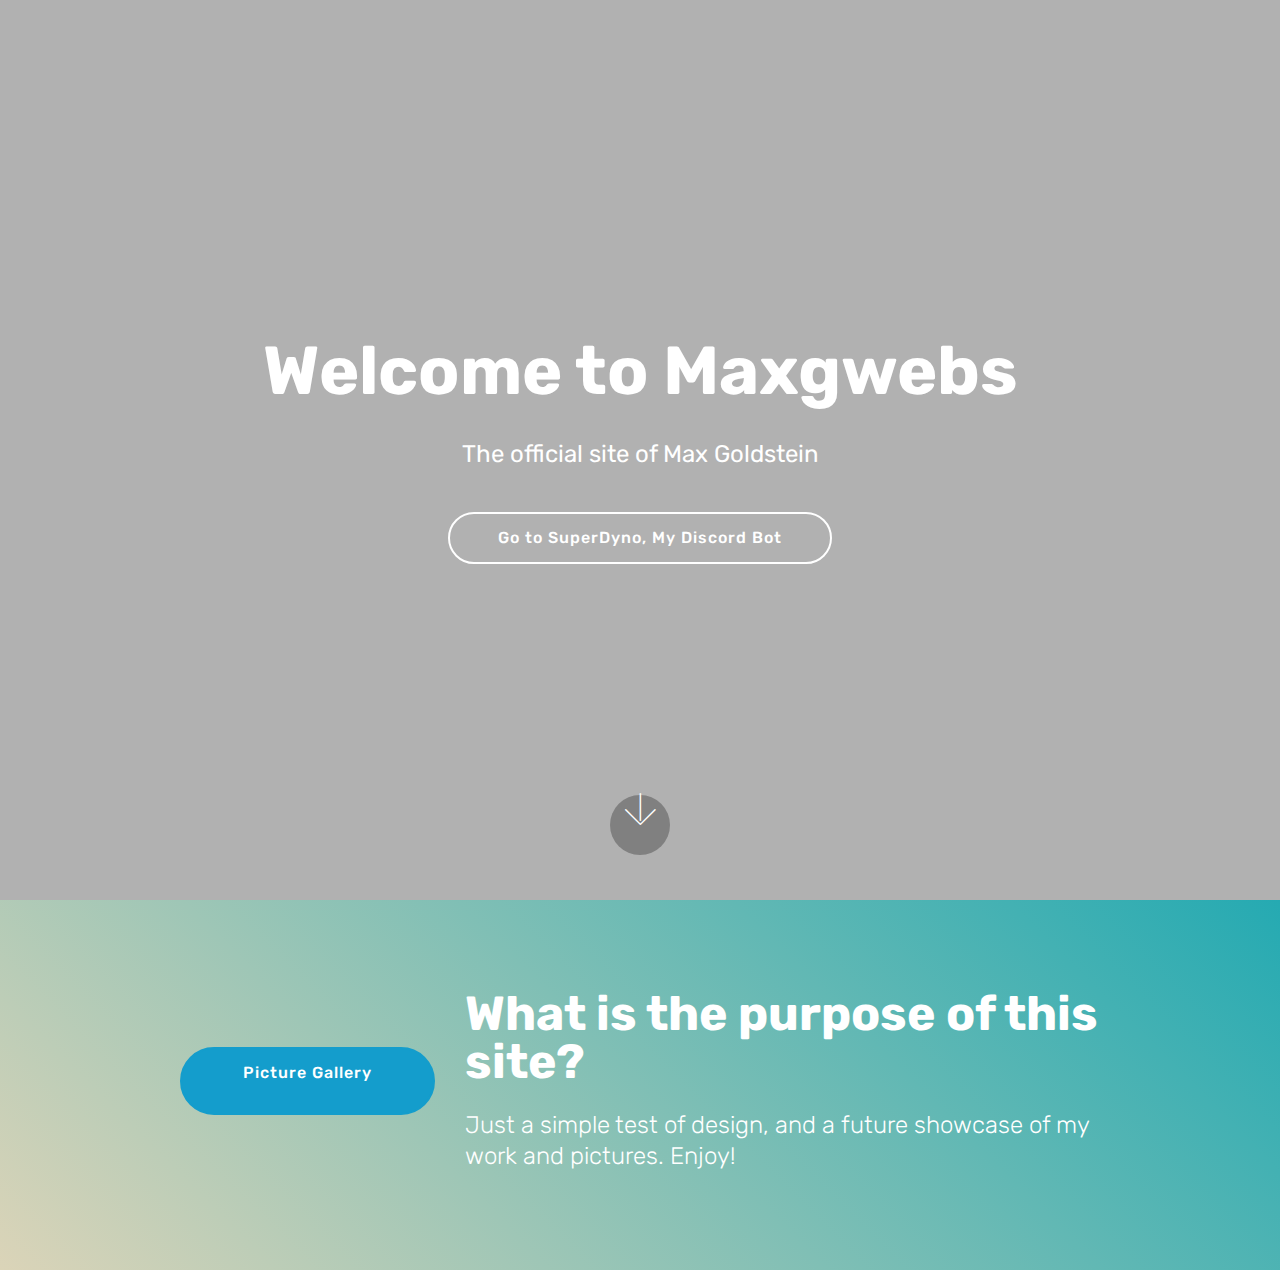
<file: index.html>
<!DOCTYPE html>
<html  >
<head>
  <!-- Site made with Mobirise Website Builder v4.10.5, https://mobirise.com -->
  <meta charset="UTF-8">
  <meta http-equiv="X-UA-Compatible" content="IE=edge">
  <meta name="generator" content="Mobirise v4.10.5, mobirise.com">
  <meta name="viewport" content="width=device-width, initial-scale=1, minimum-scale=1">
  <link rel="shortcut icon" href="assets/images/logo4.png" type="image/x-icon">
  <meta name="description" content="">
  
  <title>Home</title>
  <link rel="stylesheet" href="assets/web/assets/mobirise-icons/mobirise-icons.css">
  <link rel="stylesheet" href="assets/tether/tether.min.css">
  <link rel="stylesheet" href="assets/bootstrap/css/bootstrap.min.css">
  <link rel="stylesheet" href="assets/bootstrap/css/bootstrap-grid.min.css">
  <link rel="stylesheet" href="assets/bootstrap/css/bootstrap-reboot.min.css">
  <link rel="stylesheet" href="assets/soundcloud-plugin/style.css">
  <link rel="stylesheet" href="assets/theme/css/style.css">
  <link rel="stylesheet" href="assets/mobirise/css/mbr-additional.css" type="text/css">
  
  
  
</head>
<body>
  <section class="cid-rvlSUbaA7T mbr-fullscreen" data-bg-video="https://www.youtube.com/watch?v=n4IhCSMkADc" id="header2-0">

    

    <div class="mbr-overlay" style="opacity: 0.3; background-color: rgb(35, 35, 35);"></div>

    <div class="container align-center">
        <div class="row justify-content-md-center">
            <div class="mbr-white col-md-10">
                <h1 class="mbr-section-title mbr-bold pb-3 mbr-fonts-style display-1">
                    Welcome to Maxgwebs</h1>
                
                <p class="mbr-text pb-3 mbr-fonts-style display-5">
                    The official site of Max Goldstein</p>
                <div class="mbr-section-btn"><a class="btn btn-md btn-white-outline display-4" href="http://www.superdyno.ml">Go to SuperDyno, My Discord Bot</a></div>
            </div>
        </div>
    </div>
    <div class="mbr-arrow hidden-sm-down" aria-hidden="true">
        <a href="#next">
            <i class="mbri-down mbr-iconfont"></i>
        </a>
    </div>
</section>

<section class="engine"><a href="https://mobirise.info/c">web builder</a></section><section class="mbr-section info2 cid-rvmo3akNUT" id="info2-5">

    

    

    <div class="container">
        <div class="row main justify-content-center">
            <div class="media-container-column col-12 col-lg-3 col-md-4">
                <div class="mbr-section-btn align-left py-4"><a class="btn btn-primary display-4" href="page1.html">
                    &nbsp; Picture Gallery &nbsp; &nbsp; &nbsp; &nbsp; &nbsp; &nbsp; &nbsp; &nbsp;&nbsp;</a></div>
            </div>
            <div class="media-container-column title col-12 col-lg-7 col-md-6">
                <h2 class="align-right mbr-bold mbr-white pb-3 mbr-fonts-style display-2">What is the purpose of this site?</h2>
                <h3 class="mbr-section-subtitle align-right mbr-light mbr-white mbr-fonts-style display-5">Just a simple test of design, and a future showcase of my work and pictures. Enjoy!</h3>
            </div>
        </div>
    </div>
</section>


  <script src="assets/web/assets/jquery/jquery.min.js"></script>
  <script src="assets/popper/popper.min.js"></script>
  <script src="assets/tether/tether.min.js"></script>
  <script src="assets/bootstrap/js/bootstrap.min.js"></script>
  <script src="assets/smoothscroll/smooth-scroll.js"></script>
  <script src="assets/ytplayer/jquery.mb.ytplayer.min.js"></script>
  <script src="assets/vimeoplayer/jquery.mb.vimeo_player.js"></script>
  <script src="assets/theme/js/script.js"></script>
  
  
</body>
</html>
</file>
<file: assets/web/assets/mobirise-icons/mobirise-icons.css>
@font-face {
  font-family: 'MobiriseIcons';
  src:  url('mobirise-icons.eot?spat4u');
  src:  url('mobirise-icons.eot?spat4u#iefix') format('embedded-opentype'),
    url('mobirise-icons.ttf?spat4u') format('truetype'),
    url('mobirise-icons.woff?spat4u') format('woff'),
    url('mobirise-icons.svg?spat4u#MobiriseIcons') format('svg');
  font-weight: normal;
  font-style: normal;
}

[class^="mbri-"], [class*=" mbri-"] {
  /* use !important to prevent issues with browser extensions that change fonts */
  font-family: MobiriseIcons !important;
  speak: none;
  font-style: normal;
  font-weight: normal;
  font-variant: normal;
  text-transform: none;
  line-height: 1;

  /* Better Font Rendering =========== */
  -webkit-font-smoothing: antialiased;
  -moz-osx-font-smoothing: grayscale;
}

.mbri-add-submenu:before {
  content: "\e900";
}
.mbri-alert:before {
  content: "\e901";
}
.mbri-align-center:before {
  content: "\e902";
}
.mbri-align-justify:before {
  content: "\e903";
}
.mbri-align-left:before {
  content: "\e904";
}
.mbri-align-right:before {
  content: "\e905";
}
.mbri-android:before {
  content: "\e906";
}
.mbri-apple:before {
  content: "\e907";
}
.mbri-arrow-down:before {
  content: "\e908";
}
.mbri-arrow-next:before {
  content: "\e909";
}
.mbri-arrow-prev:before {
  content: "\e90a";
}
.mbri-arrow-up:before {
  content: "\e90b";
}
.mbri-bold:before {
  content: "\e90c";
}
.mbri-bookmark:before {
  content: "\e90d";
}
.mbri-bootstrap:before {
  content: "\e90e";
}
.mbri-briefcase:before {
  content: "\e90f";
}
.mbri-browse:before {
  content: "\e910";
}
.mbri-bulleted-list:before {
  content: "\e911";
}
.mbri-calendar:before {
  content: "\e912";
}
.mbri-camera:before {
  content: "\e913";
}
.mbri-cart-add:before {
  content: "\e914";
}
.mbri-cart-full:before {
  content: "\e915";
}
.mbri-cash:before {
  content: "\e916";
}
.mbri-change-style:before {
  content: "\e917";
}
.mbri-chat:before {
  content: "\e918";
}
.mbri-clock:before {
  content: "\e919";
}
.mbri-close:before {
  content: "\e91a";
}
.mbri-cloud:before {
  content: "\e91b";
}
.mbri-code:before {
  content: "\e91c";
}
.mbri-contact-form:before {
  content: "\e91d";
}
.mbri-credit-card:before {
  content: "\e91e";
}
.mbri-cursor-click:before {
  content: "\e91f";
}
.mbri-cust-feedback:before {
  content: "\e920";
}
.mbri-database:before {
  content: "\e921";
}
.mbri-delivery:before {
  content: "\e922";
}
.mbri-desktop:before {
  content: "\e923";
}
.mbri-devices:before {
  content: "\e924";
}
.mbri-down:before {
  content: "\e925";
}
.mbri-download:before {
  content: "\e989";
}
.mbri-drag-n-drop:before {
  content: "\e927";
}
.mbri-drag-n-drop2:before {
  content: "\e928";
}
.mbri-edit:before {
  content: "\e929";
}
.mbri-edit2:before {
  content: "\e92a";
}
.mbri-error:before {
  content: "\e92b";
}
.mbri-extension:before {
  content: "\e92c";
}
.mbri-features:before {
  content: "\e92d";
}
.mbri-file:before {
  content: "\e92e";
}
.mbri-flag:before {
  content: "\e92f";
}
.mbri-folder:before {
  content: "\e930";
}
.mbri-gift:before {
  content: "\e931";
}
.mbri-github:before {
  content: "\e932";
}
.mbri-globe:before {
  content: "\e933";
}
.mbri-globe-2:before {
  content: "\e934";
}
.mbri-growing-chart:before {
  content: "\e935";
}
.mbri-hearth:before {
  content: "\e936";
}
.mbri-help:before {
  content: "\e937";
}
.mbri-home:before {
  content: "\e938";
}
.mbri-hot-cup:before {
  content: "\e939";
}
.mbri-idea:before {
  content: "\e93a";
}
.mbri-image-gallery:before {
  content: "\e93b";
}
.mbri-image-slider:before {
  content: "\e93c";
}
.mbri-info:before {
  content: "\e93d";
}
.mbri-italic:before {
  content: "\e93e";
}
.mbri-key:before {
  content: "\e93f";
}
.mbri-laptop:before {
  content: "\e940";
}
.mbri-layers:before {
  content: "\e941";
}
.mbri-left-right:before {
  content: "\e942";
}
.mbri-left:before {
  content: "\e943";
}
.mbri-letter:before {
  content: "\e944";
}
.mbri-like:before {
  content: "\e945";
}
.mbri-link:before {
  content: "\e946";
}
.mbri-lock:before {
  content: "\e947";
}
.mbri-login:before {
  content: "\e948";
}
.mbri-logout:before {
  content: "\e949";
}
.mbri-magic-stick:before {
  content: "\e94a";
}
.mbri-map-pin:before {
  content: "\e94b";
}
.mbri-menu:before {
  content: "\e94c";
}
.mbri-mobile:before {
  content: "\e94d";
}
.mbri-mobile2:before {
  content: "\e94e";
}
.mbri-mobirise:before {
  content: "\e94f";
}
.mbri-more-horizontal:before {
  content: "\e950";
}
.mbri-more-vertical:before {
  content: "\e951";
}
.mbri-music:before {
  content: "\e952";
}
.mbri-new-file:before {
  content: "\e953";
}
.mbri-numbered-list:before {
  content: "\e954";
}
.mbri-opened-folder:before {
  content: "\e955";
}
.mbri-pages:before {
  content: "\e956";
}
.mbri-paper-plane:before {
  content: "\e957";
}
.mbri-paperclip:before {
  content: "\e958";
}
.mbri-photo:before {
  content: "\e959";
}
.mbri-photos:before {
  content: "\e95a";
}
.mbri-pin:before {
  content: "\e95b";
}
.mbri-play:before {
  content: "\e95c";
}
.mbri-plus:before {
  content: "\e95d";
}
.mbri-preview:before {
  content: "\e95e";
}
.mbri-print:before {
  content: "\e95f";
}
.mbri-protect:before {
  content: "\e960";
}
.mbri-question:before {
  content: "\e961";
}
.mbri-quote-left:before {
  content: "\e962";
}
.mbri-quote-right:before {
  content: "\e963";
}
.mbri-refresh:before {
  content: "\e964";
}
.mbri-responsive:before {
  content: "\e965";
}
.mbri-right:before {
  content: "\e966";
}
.mbri-rocket:before {
  content: "\e967";
}
.mbri-sad-face:before {
  content: "\e968";
}
.mbri-sale:before {
  content: "\e969";
}
.mbri-save:before {
  content: "\e96a";
}
.mbri-search:before {
  content: "\e96b";
}
.mbri-setting:before {
  content: "\e96c";
}
.mbri-setting2:before {
  content: "\e96d";
}
.mbri-setting3:before {
  content: "\e96e";
}
.mbri-share:before {
  content: "\e96f";
}
.mbri-shopping-bag:before {
  content: "\e970";
}
.mbri-shopping-basket:before {
  content: "\e971";
}
.mbri-shopping-cart:before {
  content: "\e972";
}
.mbri-sites:before {
  content: "\e973";
}
.mbri-smile-face:before {
  content: "\e974";
}
.mbri-speed:before {
  content: "\e975";
}
.mbri-star:before {
  content: "\e976";
}
.mbri-success:before {
  content: "\e977";
}
.mbri-sun:before {
  content: "\e978";
}
.mbri-sun2:before {
  content: "\e979";
}
.mbri-tablet:before {
  content: "\e97a";
}
.mbri-tablet-vertical:before {
  content: "\e97b";
}
.mbri-target:before {
  content: "\e97c";
}
.mbri-timer:before {
  content: "\e97d";
}
.mbri-to-ftp:before {
  content: "\e97e";
}
.mbri-to-local-drive:before {
  content: "\e97f";
}
.mbri-touch-swipe:before {
  content: "\e980";
}
.mbri-touch:before {
  content: "\e981";
}
.mbri-trash:before {
  content: "\e982";
}
.mbri-underline:before {
  content: "\e983";
}
.mbri-unlink:before {
  content: "\e984";
}
.mbri-unlock:before {
  content: "\e985";
}
.mbri-up-down:before {
  content: "\e986";
}
.mbri-up:before {
  content: "\e987";
}
.mbri-update:before {
  content: "\e988";
}
.mbri-upload:before {
 content: "\e926"; 
}
.mbri-user:before {
  content: "\e98a";
}
.mbri-user2:before {
  content: "\e98b";
}
.mbri-users:before {
  content: "\e98c";
}
.mbri-video:before {
  content: "\e98d";
}
.mbri-video-play:before {
  content: "\e98e";
}
.mbri-watch:before {
  content: "\e98f";
}
.mbri-website-theme:before {
  content: "\e990";
}
.mbri-wifi:before {
  content: "\e991";
}
.mbri-windows:before {
  content: "\e992";
}
.mbri-zoom-out:before {
  content: "\e993";
}
.mbri-redo:before {
  content: "\e994";
}
.mbri-undo:before {
  content: "\e995";
}
</file>
<file: assets/soundcloud-plugin/style.css>
.addons-container {
  position: relative;
  margin-left: auto;
  margin-right: auto;
  padding-right: 15px;
  padding-left: 15px; }
  @media (min-width: 576px) {
    .addons-container {
      padding-right: 15px;
      padding-left: 15px; } }
  @media (min-width: 768px) {
    .addons-container {
      padding-right: 15px;
      padding-left: 15px; } }
  @media (min-width: 992px) {
    .addons-container {
      padding-right: 15px;
      padding-left: 15px; } }
  @media (min-width: 1200px) {
    .addons-container {
      padding-right: 15px;
      padding-left: 15px; } }
  @media (min-width: 576px) {
    .addons-container {
      width: 540px;
      max-width: 100%; } }
  @media (min-width: 768px) {
    .addons-container {
      width: 720px;
      max-width: 100%; } }
  @media (min-width: 992px) {
    .addons-container {
      width: 960px;
      max-width: 100%; } }
  @media (min-width: 1200px) {
    .addons-container {
      width: 1140px;
      max-width: 100%; } }

.addons-container-inner{
    position: relative;
    width: 100%;
    min-height: 1px;
    padding-right: 15px;
    padding-left: 15px;
}
@media (min-width: 567px) {
    .addons-container-inner{
        -ms-flex: 0 0 66.666667%;
        flex: 0 0 66.666667%;
        max-width: 66.666667%;
    }
}
.addons-row{
    display: flex;
    justify-content:center;
}
</file>
<file: assets/theme/css/style.css>
/*!
 * Mobirise v4 theme (https://mobirise.com/)
 * Copyright 2017 Mobirise
 */
section {
  background-color: #eeeeee; }

section,
.container,
.container-fluid {
  position: relative;
  word-wrap: break-word; }

a.mbr-iconfont:hover {
  text-decoration: none; }

.article .lead p, .article .lead ul, .article .lead ol, .article .lead pre, .article .lead blockquote {
  margin-bottom: 0; }

a {
  font-style: normal;
  font-weight: 400;
  cursor: pointer; }
  a, a:hover {
    text-decoration: none; }

figure {
  margin-bottom: 0; }

body {
  color: #232323; }

h1, h2, h3, h4, h5, h6,
.h1, .h2, .h3, .h4, .h5, .h6,
.display-1, .display-2, .display-3, .display-4 {
  line-height: 1;
  word-break: break-word;
  word-wrap: break-word; }

b, strong {
  font-weight: bold; }

blockquote {
  padding: 10px 0 10px 20px;
  position: relative;
  border-left: 2px solid;
  border-color: #ff3366; }

input:-webkit-autofill, input:-webkit-autofill:hover, input:-webkit-autofill:focus, input:-webkit-autofill:active {
  transition-delay: 9999s;
  transition-property: background-color, color; }

textarea[type="hidden"] {
  display: none; }

body {
  position: relative; }

section {
  background-position: 50% 50%;
  background-repeat: no-repeat;
  background-size: cover; }
  section .mbr-background-video,
  section .mbr-background-video-preview {
    position: absolute;
    bottom: 0;
    left: 0;
    right: 0;
    top: 0; }

.hidden {
  visibility: hidden; }

.mbr-z-index20 {
  z-index: 20; }

/*! Base colors */
.mbr-white {
  color: #ffffff; }

.mbr-black {
  color: #000000; }

.mbr-bg-white {
  background-color: #ffffff; }

.mbr-bg-black {
  background-color: #000000; }

/*! Text-aligns */
.align-left {
  text-align: left; }

.align-center {
  text-align: center; }

.align-right {
  text-align: right; }

@media (max-width: 767px) {
  .align-left, .align-center, .align-right, .mbr-section-btn, .mbr-section-title {
    text-align: center; } }
/*! Font-weight  */
.mbr-light {
  font-weight: 300; }

.mbr-regular {
  font-weight: 400; }

.mbr-semibold {
  font-weight: 500; }

.mbr-bold {
  font-weight: 700; }

/*! Media  */
.media-size-item {
  -webkit-flex: 1 1 auto;
  -moz-flex: 1 1 auto;
  -ms-flex: 1 1 auto;
  -o-flex: 1 1 auto;
  flex: 1 1 auto; }

.media-content {
  -webkit-flex-basis: 100%;
  flex-basis: 100%; }

.media-container-row {
  display: -ms-flexbox;
  display: -webkit-flex;
  display: flex;
  -webkit-flex-direction: row;
  -ms-flex-direction: row;
  flex-direction: row;
  -webkit-flex-wrap: wrap;
  -ms-flex-wrap: wrap;
  flex-wrap: wrap;
  -webkit-justify-content: center;
  -ms-flex-pack: center;
  justify-content: center;
  -webkit-align-content: center;
  -ms-flex-line-pack: center;
  align-content: center;
  -webkit-align-items: start;
  -ms-flex-align: start;
  align-items: start; }
  .media-container-row .media-size-item {
    width: 400px; }

.media-container-column {
  display: -ms-flexbox;
  display: -webkit-flex;
  display: flex;
  -webkit-flex-direction: column;
  -ms-flex-direction: column;
  flex-direction: column;
  -webkit-flex-wrap: wrap;
  -ms-flex-wrap: wrap;
  flex-wrap: wrap;
  -webkit-justify-content: center;
  -ms-flex-pack: center;
  justify-content: center;
  -webkit-align-content: center;
  -ms-flex-line-pack: center;
  align-content: center;
  -webkit-align-items: stretch;
  -ms-flex-align: stretch;
  align-items: stretch; }
  .media-container-column > * {
    width: 100%; }

@media (min-width: 992px) {
  .media-container-row {
    -webkit-flex-wrap: nowrap;
    -ms-flex-wrap: nowrap;
    flex-wrap: nowrap; } }
figure {
  overflow: hidden; }

figure[mbr-media-size] {
  transition: width 0.1s; }

.mbr-figure img, .mbr-figure iframe {
  display: block;
  width: 100%; }

.card {
  background-color: transparent;
  border: none; }

.card-box {
  width: 100%; }

.card-img {
  text-align: center;
  flex-shrink: 0;
  -webkit-flex-shrink: 0; }

.media {
  max-width: 100%;
  margin: 0 auto; }

.mbr-figure {
  -ms-flex-item-align: center;
  -ms-grid-row-align: center;
  -webkit-align-self: center;
  align-self: center; }

.media-container > div {
  max-width: 100%; }

.mbr-figure img, .card-img img {
  width: 100%; }

@media (max-width: 991px) {
  .media-size-item {
    width: auto !important; }

  .media {
    width: auto; }

  .mbr-figure {
    width: 100% !important; } }
/*! Buttons */
.mbr-section-btn {
  margin-left: -.25rem;
  margin-right: -.25rem;
  font-size: 0; }

nav .mbr-section-btn {
  margin-left: 0rem;
  margin-right: 0rem; }

/*! Btn icon margin */
.btn .mbr-iconfont, .btn.btn-sm .mbr-iconfont {
  cursor: pointer;
  margin-right: 0.5rem; }

.btn.btn-md .mbr-iconfont, .btn.btn-md .mbr-iconfont {
  margin-right: 0.8rem; }

.mbr-regular {
  font-weight: 400; }

.mbr-semibold {
  font-weight: 500; }

.mbr-bold {
  font-weight: 700; }

[type="submit"] {
  -webkit-appearance: none; }

/*! Full-screen */
.mbr-fullscreen .mbr-overlay {
  min-height: 100vh; }

.mbr-fullscreen {
  display: flex;
  display: -webkit-flex;
  display: -moz-flex;
  display: -ms-flex;
  display: -o-flex;
  align-items: center;
  -webkit-align-items: center;
  min-height: 100vh;
  padding-top: 3rem;
  padding-bottom: 3rem; }

/*! Map */
.map {
  height: 25rem;
  position: relative; }
  .map iframe {
    width: 100%;
    height: 100%; }

/* Form */
.form-asterisk {
  font-family: initial;
  position: absolute;
  top: -2px;
  font-weight: normal; }

/*! Scroll to top arrow */
.mbr-arrow-up {
  bottom: 25px;
  right: 90px;
  position: fixed;
  text-align: right;
  z-index: 5000;
  color: #ffffff;
  font-size: 32px;
  transform: rotate(180deg);
  -webkit-transform: rotate(180deg); }

.mbr-arrow-up a {
  background: rgba(0, 0, 0, 0.2);
  border-radius: 3px;
  color: #fff;
  display: inline-block;
  height: 60px;
  width: 60px;
  outline-style: none !important;
  position: relative;
  text-decoration: none;
  transition: all .3s ease-in-out;
  cursor: pointer;
  text-align: center; }
  .mbr-arrow-up a:hover {
    background-color: rgba(0, 0, 0, 0.4); }
  .mbr-arrow-up a i {
    line-height: 60px; }

.mbr-arrow-up-icon {
  display: block;
  color: #fff; }

.mbr-arrow-up-icon::before {
  content: "\203a";
  display: inline-block;
  font-family: serif;
  font-size: 32px;
  line-height: 1;
  font-style: normal;
  position: relative;
  top: 6px;
  left: -4px;
  -webkit-transform: rotate(-90deg);
  transform: rotate(-90deg); }

/*! Arrow Down */
.mbr-arrow {
  position: absolute;
  bottom: 45px;
  left: 50%;
  width: 60px;
  height: 60px;
  cursor: pointer;
  background-color: rgba(80, 80, 80, 0.5);
  border-radius: 50%;
  -webkit-transform: translateX(-50%);
  transform: translateX(-50%); }
  .mbr-arrow > a {
    display: inline-block;
    text-decoration: none;
    outline-style: none;
    -webkit-animation: arrowdown 1.7s ease-in-out infinite;
    animation: arrowdown 1.7s ease-in-out infinite; }
    .mbr-arrow > a > i {
      position: absolute;
      top: -2px;
      left: 15px;
      font-size: 2rem; }

@keyframes arrowdown {
  0% {
    transform: translateY(0px);
    -webkit-transform: translateY(0px); }
  50% {
    transform: translateY(-5px);
    -webkit-transform: translateY(-5px); }
  100% {
    transform: translateY(0px);
    -webkit-transform: translateY(0px); } }
@-webkit-keyframes arrowdown {
  0% {
    transform: translateY(0px);
    -webkit-transform: translateY(0px); }
  50% {
    transform: translateY(-5px);
    -webkit-transform: translateY(-5px); }
  100% {
    transform: translateY(0px);
    -webkit-transform: translateY(0px); } }
@media (max-width: 500px) {
  .mbr-arrow-up {
    left: 50%;
    right: auto;
    transform: translateX(-50%) rotate(180deg);
    -webkit-transform: translateX(-50%) rotate(180deg); } }
/*Gradients animation*/
@keyframes gradient-animation {
  from {
    background-position: 0% 100%;
    animation-timing-function: ease-in-out; }
  to {
    background-position: 100% 0%;
    animation-timing-function: ease-in-out; } }
@-webkit-keyframes gradient-animation {
  from {
    background-position: 0% 100%;
    animation-timing-function: ease-in-out; }
  to {
    background-position: 100% 0%;
    animation-timing-function: ease-in-out; } }
.bg-gradient {
  background-size: 200% 200%;
  animation: gradient-animation 5s infinite alternate;
  -webkit-animation: gradient-animation 5s infinite alternate; }

.menu .navbar-brand {
  display: -webkit-flex; }
  .menu .navbar-brand span {
    display: flex;
    display: -webkit-flex; }
  .menu .navbar-brand .navbar-caption-wrap {
    display: -webkit-flex; }
  .menu .navbar-brand .navbar-logo img {
    display: -webkit-flex; }
@media (min-width: 768px) and (max-width: 991px) {
  .menu .navbar-toggleable-sm .navbar-nav {
    display: -webkit-box;
    display: -webkit-flex;
    display: -ms-flexbox; } }
@media (max-width: 991px) {
  .menu .navbar-collapse {
    max-height: 93.5vh; }
    .menu .navbar-collapse.show {
      overflow: auto; } }
@media (min-width: 992px) {
  .menu .navbar-nav.nav-dropdown {
    display: -webkit-flex; }
  .menu .navbar-toggleable-sm .navbar-collapse {
    display: -webkit-flex !important; } }
@media (max-width: 767px) {
  .menu .navbar-collapse {
    max-height: 80vh; } }

.navbar {
  display: -webkit-flex;
  -webkit-flex-wrap: wrap;
  -webkit-align-items: center;
  -webkit-justify-content: space-between; }

.navbar-collapse {
  -webkit-flex-basis: 100%;
  -webkit-flex-grow: 1;
  -webkit-align-items: center; }

.nav-dropdown .link {
  padding: .667em 1.667em !important;
  margin: 0 !important; }

.nav {
  display: -webkit-flex;
  -webkit-flex-wrap: wrap; }

.row {
  display: -webkit-flex;
  -webkit-flex-wrap: wrap; }

.justify-content-center {
  -webkit-justify-content: center; }

.form-inline {
  display: -webkit-flex;
  -webkit-flex-flow: row wrap;
  -webkit-align-items: center; }

.card-wrapper {
  -webkit-flex: 1; }

.carousel-control {
  z-index: 10;
  display: -webkit-flex;
  -webkit-align-items: center;
  -webkit-justify-content: center; }

.carousel-controls {
  display: -webkit-flex; }

.media {
  display: -webkit-flex; }

.form-group:focus {
  outline: none; }

.jq-selectbox__select {
  padding: 1.07em .5em;
  position: absolute;
  top: 0;
  left: 0;
  width: 100%; }

.jq-selectbox__dropdown {
  position: absolute;
  top: 100% !important;
  left: 0 !important;
  width: 100% !important; }

.jq-selectbox__trigger-arrow {
  transform: translateY(-50%); }

.jq-selectbox li {
  padding: 1.07em .5em; }

input[type="range"] {
  padding-left: 0 !important;
  padding-right: 0 !important; }

.modal-dialog, .modal-content {
  height: 100%; }

.modal-dialog .carousel-inner {
  height: 100%;
  height: -webkit-fill-available;
  height: fill-available; }

.carousel-item {
  text-align: center; }

.carousel-item img {
  margin: auto; }

/*# sourceMappingURL=style.css.map */
.engine {
	position: absolute;
	text-indent: -2400px;
	text-align: center;
	padding: 0;
	top: 0;
	left: -2400px;
}
</file>
<file: assets/mobirise/css/mbr-additional.css>
@import url(https://fonts.googleapis.com/css?family=Rubik:300,300i,400,400i,500,500i,700,700i,900,900i);





body {
  font-style: normal;
  line-height: 1.5;
}
.mbr-section-title {
  font-style: normal;
  line-height: 1.2;
}
.mbr-section-subtitle {
  line-height: 1.3;
}
.mbr-text {
  font-style: normal;
  line-height: 1.6;
}
.display-1 {
  font-family: 'Rubik', sans-serif;
  font-size: 4.25rem;
}
.display-1 > .mbr-iconfont {
  font-size: 6.8rem;
}
.display-2 {
  font-family: 'Rubik', sans-serif;
  font-size: 3rem;
}
.display-2 > .mbr-iconfont {
  font-size: 4.8rem;
}
.display-4 {
  font-family: 'Rubik', sans-serif;
  font-size: 1rem;
}
.display-4 > .mbr-iconfont {
  font-size: 1.6rem;
}
.display-5 {
  font-family: 'Rubik', sans-serif;
  font-size: 1.5rem;
}
.display-5 > .mbr-iconfont {
  font-size: 2.4rem;
}
.display-7 {
  font-family: 'Rubik', sans-serif;
  font-size: 1rem;
}
.display-7 > .mbr-iconfont {
  font-size: 1.6rem;
}
/* ---- Fluid typography for mobile devices ---- */
/* 1.4 - font scale ratio ( bootstrap == 1.42857 ) */
/* 100vw - current viewport width */
/* (48 - 20)  48 == 48rem == 768px, 20 == 20rem == 320px(minimal supported viewport) */
/* 0.65 - min scale variable, may vary */
@media (max-width: 768px) {
  .display-1 {
    font-size: 3.4rem;
    font-size: calc( 2.1374999999999997rem + (4.25 - 2.1374999999999997) * ((100vw - 20rem) / (48 - 20)));
    line-height: calc( 1.4 * (2.1374999999999997rem + (4.25 - 2.1374999999999997) * ((100vw - 20rem) / (48 - 20))));
  }
  .display-2 {
    font-size: 2.4rem;
    font-size: calc( 1.7rem + (3 - 1.7) * ((100vw - 20rem) / (48 - 20)));
    line-height: calc( 1.4 * (1.7rem + (3 - 1.7) * ((100vw - 20rem) / (48 - 20))));
  }
  .display-4 {
    font-size: 0.8rem;
    font-size: calc( 1rem + (1 - 1) * ((100vw - 20rem) / (48 - 20)));
    line-height: calc( 1.4 * (1rem + (1 - 1) * ((100vw - 20rem) / (48 - 20))));
  }
  .display-5 {
    font-size: 1.2rem;
    font-size: calc( 1.175rem + (1.5 - 1.175) * ((100vw - 20rem) / (48 - 20)));
    line-height: calc( 1.4 * (1.175rem + (1.5 - 1.175) * ((100vw - 20rem) / (48 - 20))));
  }
}
/* Buttons */
.btn {
  font-weight: 500;
  border-width: 2px;
  font-style: normal;
  letter-spacing: 1px;
  margin: .4rem .8rem;
  white-space: normal;
  -webkit-transition: all 0.3s ease-in-out;
  -moz-transition: all 0.3s ease-in-out;
  transition: all 0.3s ease-in-out;
  display: inline-flex;
  align-items: center;
  justify-content: center;
  word-break: break-word;
  -webkit-align-items: center;
  -webkit-justify-content: center;
  display: -webkit-inline-flex;
  padding: 1rem 3rem;
  border-radius: 3px;
}
.btn-sm {
  font-weight: 500;
  letter-spacing: 1px;
  -webkit-transition: all 0.3s ease-in-out;
  -moz-transition: all 0.3s ease-in-out;
  transition: all 0.3s ease-in-out;
  padding: 0.6rem 1.5rem;
  border-radius: 3px;
}
.btn-md {
  font-weight: 500;
  letter-spacing: 1px;
  margin: .4rem .8rem !important;
  -webkit-transition: all 0.3s ease-in-out;
  -moz-transition: all 0.3s ease-in-out;
  transition: all 0.3s ease-in-out;
  padding: 1rem 3rem;
  border-radius: 3px;
}
.btn-lg {
  font-weight: 500;
  letter-spacing: 1px;
  margin: .4rem .8rem !important;
  -webkit-transition: all 0.3s ease-in-out;
  -moz-transition: all 0.3s ease-in-out;
  transition: all 0.3s ease-in-out;
  padding: 1.2rem 3.2rem;
  border-radius: 3px;
}
.bg-primary {
  background-color: #149dcc !important;
}
.bg-success {
  background-color: #f7ed4a !important;
}
.bg-info {
  background-color: #82786e !important;
}
.bg-warning {
  background-color: #879a9f !important;
}
.bg-danger {
  background-color: #b1a374 !important;
}
.btn-primary,
.btn-primary:active {
  background-color: #149dcc !important;
  border-color: #149dcc !important;
  color: #ffffff !important;
}
.btn-primary:hover,
.btn-primary:focus,
.btn-primary.focus,
.btn-primary.active {
  color: #ffffff !important;
  background-color: #0d6786 !important;
  border-color: #0d6786 !important;
}
.btn-primary.disabled,
.btn-primary:disabled {
  color: #ffffff !important;
  background-color: #0d6786 !important;
  border-color: #0d6786 !important;
}
.btn-secondary,
.btn-secondary:active {
  background-color: #ff3366 !important;
  border-color: #ff3366 !important;
  color: #ffffff !important;
}
.btn-secondary:hover,
.btn-secondary:focus,
.btn-secondary.focus,
.btn-secondary.active {
  color: #ffffff !important;
  background-color: #e50039 !important;
  border-color: #e50039 !important;
}
.btn-secondary.disabled,
.btn-secondary:disabled {
  color: #ffffff !important;
  background-color: #e50039 !important;
  border-color: #e50039 !important;
}
.btn-info,
.btn-info:active {
  background-color: #82786e !important;
  border-color: #82786e !important;
  color: #ffffff !important;
}
.btn-info:hover,
.btn-info:focus,
.btn-info.focus,
.btn-info.active {
  color: #ffffff !important;
  background-color: #59524b !important;
  border-color: #59524b !important;
}
.btn-info.disabled,
.btn-info:disabled {
  color: #ffffff !important;
  background-color: #59524b !important;
  border-color: #59524b !important;
}
.btn-success,
.btn-success:active {
  background-color: #f7ed4a !important;
  border-color: #f7ed4a !important;
  color: #3f3c03 !important;
}
.btn-success:hover,
.btn-success:focus,
.btn-success.focus,
.btn-success.active {
  color: #3f3c03 !important;
  background-color: #eadd0a !important;
  border-color: #eadd0a !important;
}
.btn-success.disabled,
.btn-success:disabled {
  color: #3f3c03 !important;
  background-color: #eadd0a !important;
  border-color: #eadd0a !important;
}
.btn-warning,
.btn-warning:active {
  background-color: #879a9f !important;
  border-color: #879a9f !important;
  color: #ffffff !important;
}
.btn-warning:hover,
.btn-warning:focus,
.btn-warning.focus,
.btn-warning.active {
  color: #ffffff !important;
  background-color: #617479 !important;
  border-color: #617479 !important;
}
.btn-warning.disabled,
.btn-warning:disabled {
  color: #ffffff !important;
  background-color: #617479 !important;
  border-color: #617479 !important;
}
.btn-danger,
.btn-danger:active {
  background-color: #b1a374 !important;
  border-color: #b1a374 !important;
  color: #ffffff !important;
}
.btn-danger:hover,
.btn-danger:focus,
.btn-danger.focus,
.btn-danger.active {
  color: #ffffff !important;
  background-color: #8b7d4e !important;
  border-color: #8b7d4e !important;
}
.btn-danger.disabled,
.btn-danger:disabled {
  color: #ffffff !important;
  background-color: #8b7d4e !important;
  border-color: #8b7d4e !important;
}
.btn-white {
  color: #333333 !important;
}
.btn-white,
.btn-white:active {
  background-color: #ffffff !important;
  border-color: #ffffff !important;
  color: #808080 !important;
}
.btn-white:hover,
.btn-white:focus,
.btn-white.focus,
.btn-white.active {
  color: #808080 !important;
  background-color: #d9d9d9 !important;
  border-color: #d9d9d9 !important;
}
.btn-white.disabled,
.btn-white:disabled {
  color: #808080 !important;
  background-color: #d9d9d9 !important;
  border-color: #d9d9d9 !important;
}
.btn-black,
.btn-black:active {
  background-color: #333333 !important;
  border-color: #333333 !important;
  color: #ffffff !important;
}
.btn-black:hover,
.btn-black:focus,
.btn-black.focus,
.btn-black.active {
  color: #ffffff !important;
  background-color: #0d0d0d !important;
  border-color: #0d0d0d !important;
}
.btn-black.disabled,
.btn-black:disabled {
  color: #ffffff !important;
  background-color: #0d0d0d !important;
  border-color: #0d0d0d !important;
}
.btn-primary-outline,
.btn-primary-outline:active {
  background: none;
  border-color: #0b566f;
  color: #0b566f;
}
.btn-primary-outline:hover,
.btn-primary-outline:focus,
.btn-primary-outline.focus,
.btn-primary-outline.active {
  color: #ffffff;
  background-color: #149dcc;
  border-color: #149dcc;
}
.btn-primary-outline.disabled,
.btn-primary-outline:disabled {
  color: #ffffff !important;
  background-color: #149dcc !important;
  border-color: #149dcc !important;
}
.btn-secondary-outline,
.btn-secondary-outline:active {
  background: none;
  border-color: #cc0033;
  color: #cc0033;
}
.btn-secondary-outline:hover,
.btn-secondary-outline:focus,
.btn-secondary-outline.focus,
.btn-secondary-outline.active {
  color: #ffffff;
  background-color: #ff3366;
  border-color: #ff3366;
}
.btn-secondary-outline.disabled,
.btn-secondary-outline:disabled {
  color: #ffffff !important;
  background-color: #ff3366 !important;
  border-color: #ff3366 !important;
}
.btn-info-outline,
.btn-info-outline:active {
  background: none;
  border-color: #4b453f;
  color: #4b453f;
}
.btn-info-outline:hover,
.btn-info-outline:focus,
.btn-info-outline.focus,
.btn-info-outline.active {
  color: #ffffff;
  background-color: #82786e;
  border-color: #82786e;
}
.btn-info-outline.disabled,
.btn-info-outline:disabled {
  color: #ffffff !important;
  background-color: #82786e !important;
  border-color: #82786e !important;
}
.btn-success-outline,
.btn-success-outline:active {
  background: none;
  border-color: #d2c609;
  color: #d2c609;
}
.btn-success-outline:hover,
.btn-success-outline:focus,
.btn-success-outline.focus,
.btn-success-outline.active {
  color: #3f3c03;
  background-color: #f7ed4a;
  border-color: #f7ed4a;
}
.btn-success-outline.disabled,
.btn-success-outline:disabled {
  color: #3f3c03 !important;
  background-color: #f7ed4a !important;
  border-color: #f7ed4a !important;
}
.btn-warning-outline,
.btn-warning-outline:active {
  background: none;
  border-color: #55666b;
  color: #55666b;
}
.btn-warning-outline:hover,
.btn-warning-outline:focus,
.btn-warning-outline.focus,
.btn-warning-outline.active {
  color: #ffffff;
  background-color: #879a9f;
  border-color: #879a9f;
}
.btn-warning-outline.disabled,
.btn-warning-outline:disabled {
  color: #ffffff !important;
  background-color: #879a9f !important;
  border-color: #879a9f !important;
}
.btn-danger-outline,
.btn-danger-outline:active {
  background: none;
  border-color: #7a6e45;
  color: #7a6e45;
}
.btn-danger-outline:hover,
.btn-danger-outline:focus,
.btn-danger-outline.focus,
.btn-danger-outline.active {
  color: #ffffff;
  background-color: #b1a374;
  border-color: #b1a374;
}
.btn-danger-outline.disabled,
.btn-danger-outline:disabled {
  color: #ffffff !important;
  background-color: #b1a374 !important;
  border-color: #b1a374 !important;
}
.btn-black-outline,
.btn-black-outline:active {
  background: none;
  border-color: #000000;
  color: #000000;
}
.btn-black-outline:hover,
.btn-black-outline:focus,
.btn-black-outline.focus,
.btn-black-outline.active {
  color: #ffffff;
  background-color: #333333;
  border-color: #333333;
}
.btn-black-outline.disabled,
.btn-black-outline:disabled {
  color: #ffffff !important;
  background-color: #333333 !important;
  border-color: #333333 !important;
}
.btn-white-outline,
.btn-white-outline:active,
.btn-white-outline.active {
  background: none;
  border-color: #ffffff;
  color: #ffffff;
}
.btn-white-outline:hover,
.btn-white-outline:focus,
.btn-white-outline.focus {
  color: #333333;
  background-color: #ffffff;
  border-color: #ffffff;
}
.text-primary {
  color: #149dcc !important;
}
.text-secondary {
  color: #ff3366 !important;
}
.text-success {
  color: #f7ed4a !important;
}
.text-info {
  color: #82786e !important;
}
.text-warning {
  color: #879a9f !important;
}
.text-danger {
  color: #b1a374 !important;
}
.text-white {
  color: #ffffff !important;
}
.text-black {
  color: #000000 !important;
}
a.text-primary:hover,
a.text-primary:focus {
  color: #0b566f !important;
}
a.text-secondary:hover,
a.text-secondary:focus {
  color: #cc0033 !important;
}
a.text-success:hover,
a.text-success:focus {
  color: #d2c609 !important;
}
a.text-info:hover,
a.text-info:focus {
  color: #4b453f !important;
}
a.text-warning:hover,
a.text-warning:focus {
  color: #55666b !important;
}
a.text-danger:hover,
a.text-danger:focus {
  color: #7a6e45 !important;
}
a.text-white:hover,
a.text-white:focus {
  color: #b3b3b3 !important;
}
a.text-black:hover,
a.text-black:focus {
  color: #4d4d4d !important;
}
.alert-success {
  background-color: #70c770;
}
.alert-info {
  background-color: #82786e;
}
.alert-warning {
  background-color: #879a9f;
}
.alert-danger {
  background-color: #b1a374;
}
.mbr-section-btn a.btn:not(.btn-form) {
  border-radius: 100px;
}
.mbr-section-btn a.btn:not(.btn-form):hover,
.mbr-section-btn a.btn:not(.btn-form):focus {
  box-shadow: none !important;
}
.mbr-section-btn a.btn:not(.btn-form):hover,
.mbr-section-btn a.btn:not(.btn-form):focus {
  box-shadow: 0 10px 40px 0 rgba(0, 0, 0, 0.2) !important;
  -webkit-box-shadow: 0 10px 40px 0 rgba(0, 0, 0, 0.2) !important;
}
.mbr-gallery-filter li a {
  border-radius: 100px !important;
}
.mbr-gallery-filter li.active .btn {
  background-color: #149dcc;
  border-color: #149dcc;
  color: #ffffff;
}
.mbr-gallery-filter li.active .btn:focus {
  box-shadow: none;
}
.nav-tabs .nav-link {
  border-radius: 100px !important;
}
.btn-form {
  border-radius: 0;
}
.btn-form:hover {
  cursor: pointer;
}
a,
a:hover {
  color: #149dcc;
}
.mbr-plan-header.bg-primary .mbr-plan-subtitle,
.mbr-plan-header.bg-primary .mbr-plan-price-desc {
  color: #b4e6f8;
}
.mbr-plan-header.bg-success .mbr-plan-subtitle,
.mbr-plan-header.bg-success .mbr-plan-price-desc {
  color: #ffffff;
}
.mbr-plan-header.bg-info .mbr-plan-subtitle,
.mbr-plan-header.bg-info .mbr-plan-price-desc {
  color: #beb8b2;
}
.mbr-plan-header.bg-warning .mbr-plan-subtitle,
.mbr-plan-header.bg-warning .mbr-plan-price-desc {
  color: #ced6d8;
}
.mbr-plan-header.bg-danger .mbr-plan-subtitle,
.mbr-plan-header.bg-danger .mbr-plan-price-desc {
  color: #dfd9c6;
}
/* Scroll to top button*/
.scrollToTop_wraper {
  display: none;
}
#scrollToTop a i:before {
  content: '';
  position: absolute;
  height: 40%;
  top: 25%;
  background: #fff;
  width: 2px;
  left: calc(50% - 1px);
}
#scrollToTop a i:after {
  content: '';
  position: absolute;
  display: block;
  border-top: 2px solid #fff;
  border-right: 2px solid #fff;
  width: 40%;
  height: 40%;
  left: 30%;
  bottom: 30%;
  transform: rotate(135deg);
  -webkit-transform: rotate(135deg);
}
/* Others*/
.note-check a[data-value=Rubik] {
  font-style: normal;
}
.mbr-arrow a {
  color: #ffffff;
}
@media (max-width: 767px) {
  .mbr-arrow {
    display: none;
  }
}
.form-control-label {
  position: relative;
  cursor: pointer;
  margin-bottom: .357em;
  padding: 0;
}
.alert {
  color: #ffffff;
  border-radius: 0;
  border: 0;
  font-size: .875rem;
  line-height: 1.5;
  margin-bottom: 1.875rem;
  padding: 1.25rem;
  position: relative;
}
.alert.alert-form::after {
  background-color: inherit;
  bottom: -7px;
  content: "";
  display: block;
  height: 14px;
  left: 50%;
  margin-left: -7px;
  position: absolute;
  transform: rotate(45deg);
  width: 14px;
  -webkit-transform: rotate(45deg);
}
.form-control {
  background-color: #f5f5f5;
  box-shadow: none;
  color: #565656;
  font-family: 'Rubik', sans-serif;
  font-size: 1rem;
  line-height: 1.43;
  min-height: 3.5em;
  padding: 1.07em .5em;
}
.form-control > .mbr-iconfont {
  font-size: 1.6rem;
}
.form-control,
.form-control:focus {
  border: 1px solid #e8e8e8;
}
.form-active .form-control:invalid {
  border-color: red;
}
.mbr-overlay {
  background-color: #000;
  bottom: 0;
  left: 0;
  opacity: .5;
  position: absolute;
  right: 0;
  top: 0;
  z-index: 0;
  pointer-events: none;
}
blockquote {
  font-style: italic;
  padding: 10px 0 10px 20px;
  font-size: 1.09rem;
  position: relative;
  border-color: #149dcc;
  border-width: 3px;
}
ul,
ol,
pre,
blockquote {
  margin-bottom: 2.3125rem;
}
pre {
  background: #f4f4f4;
  padding: 10px 24px;
  white-space: pre-wrap;
}
.inactive {
  -webkit-user-select: none;
  -moz-user-select: none;
  -ms-user-select: none;
  user-select: none;
  pointer-events: none;
  -webkit-user-drag: none;
  user-drag: none;
}
.mbr-section__comments .row {
  justify-content: center;
  -webkit-justify-content: center;
}
/* Forms */
.mbr-form .btn {
  margin: .4rem 0;
}
.mbr-form .input-group-btn a.btn {
  border-radius: 100px !important;
}
.mbr-form .input-group-btn a.btn:hover {
  box-shadow: 0 10px 40px 0 rgba(0, 0, 0, 0.2);
}
.mbr-form .input-group-btn button[type="submit"] {
  border-radius: 100px !important;
  padding: 1rem 3rem;
}
.mbr-form .input-group-btn button[type="submit"]:hover {
  box-shadow: 0 10px 40px 0 rgba(0, 0, 0, 0.2);
}
.form2 .form-control {
  border-top-left-radius: 100px;
  border-bottom-left-radius: 100px;
}
.form2 .input-group-btn a.btn {
  border-top-left-radius: 0 !important;
  border-bottom-left-radius: 0 !important;
}
.form2 .input-group-btn button[type="submit"] {
  border-top-left-radius: 0 !important;
  border-bottom-left-radius: 0 !important;
}
.form3 input[type="email"] {
  border-radius: 100px !important;
}
@media (max-width: 349px) {
  .form2 input[type="email"] {
    border-radius: 100px !important;
  }
  .form2 .input-group-btn a.btn {
    border-radius: 100px !important;
  }
  .form2 .input-group-btn button[type="submit"] {
    border-radius: 100px !important;
  }
}
@media (max-width: 767px) {
  .btn {
    font-size: .75rem !important;
  }
  .btn .mbr-iconfont {
    font-size: 1rem !important;
  }
}
/* Social block */
.btn-social {
  font-size: 20px;
  border-radius: 50%;
  padding: 0;
  width: 44px;
  height: 44px;
  line-height: 44px;
  text-align: center;
  position: relative;
  border: 2px solid #c0a375;
  border-color: #149dcc;
  color: #232323;
  cursor: pointer;
}
.btn-social i {
  top: 0;
  line-height: 44px;
  width: 44px;
}
.btn-social:hover {
  color: #fff;
  background: #149dcc;
}
.btn-social + .btn {
  margin-left: .1rem;
}
/* Footer */
.mbr-footer-content li::before,
.mbr-footer .mbr-contacts li::before {
  background: #149dcc;
}
.mbr-footer-content li a:hover,
.mbr-footer .mbr-contacts li a:hover {
  color: #149dcc;
}
.footer3 input[type="email"],
.footer4 input[type="email"] {
  border-radius: 100px !important;
}
.footer3 .input-group-btn a.btn,
.footer4 .input-group-btn a.btn {
  border-radius: 100px !important;
}
.footer3 .input-group-btn button[type="submit"],
.footer4 .input-group-btn button[type="submit"] {
  border-radius: 100px !important;
}
/* Headers*/
.header13 .form-inline input[type="email"],
.header14 .form-inline input[type="email"] {
  border-radius: 100px;
}
.header13 .form-inline input[type="text"],
.header14 .form-inline input[type="text"] {
  border-radius: 100px;
}
.header13 .form-inline input[type="tel"],
.header14 .form-inline input[type="tel"] {
  border-radius: 100px;
}
.header13 .form-inline a.btn,
.header14 .form-inline a.btn {
  border-radius: 100px;
}
.header13 .form-inline button,
.header14 .form-inline button {
  border-radius: 100px !important;
}
.offset-1 {
  margin-left: 8.33333%;
}
.offset-2 {
  margin-left: 16.66667%;
}
.offset-3 {
  margin-left: 25%;
}
.offset-4 {
  margin-left: 33.33333%;
}
.offset-5 {
  margin-left: 41.66667%;
}
.offset-6 {
  margin-left: 50%;
}
.offset-7 {
  margin-left: 58.33333%;
}
.offset-8 {
  margin-left: 66.66667%;
}
.offset-9 {
  margin-left: 75%;
}
.offset-10 {
  margin-left: 83.33333%;
}
.offset-11 {
  margin-left: 91.66667%;
}
@media (min-width: 576px) {
  .offset-sm-0 {
    margin-left: 0%;
  }
  .offset-sm-1 {
    margin-left: 8.33333%;
  }
  .offset-sm-2 {
    margin-left: 16.66667%;
  }
  .offset-sm-3 {
    margin-left: 25%;
  }
  .offset-sm-4 {
    margin-left: 33.33333%;
  }
  .offset-sm-5 {
    margin-left: 41.66667%;
  }
  .offset-sm-6 {
    margin-left: 50%;
  }
  .offset-sm-7 {
    margin-left: 58.33333%;
  }
  .offset-sm-8 {
    margin-left: 66.66667%;
  }
  .offset-sm-9 {
    margin-left: 75%;
  }
  .offset-sm-10 {
    margin-left: 83.33333%;
  }
  .offset-sm-11 {
    margin-left: 91.66667%;
  }
}
@media (min-width: 768px) {
  .offset-md-0 {
    margin-left: 0%;
  }
  .offset-md-1 {
    margin-left: 8.33333%;
  }
  .offset-md-2 {
    margin-left: 16.66667%;
  }
  .offset-md-3 {
    margin-left: 25%;
  }
  .offset-md-4 {
    margin-left: 33.33333%;
  }
  .offset-md-5 {
    margin-left: 41.66667%;
  }
  .offset-md-6 {
    margin-left: 50%;
  }
  .offset-md-7 {
    margin-left: 58.33333%;
  }
  .offset-md-8 {
    margin-left: 66.66667%;
  }
  .offset-md-9 {
    margin-left: 75%;
  }
  .offset-md-10 {
    margin-left: 83.33333%;
  }
  .offset-md-11 {
    margin-left: 91.66667%;
  }
}
@media (min-width: 992px) {
  .offset-lg-0 {
    margin-left: 0%;
  }
  .offset-lg-1 {
    margin-left: 8.33333%;
  }
  .offset-lg-2 {
    margin-left: 16.66667%;
  }
  .offset-lg-3 {
    margin-left: 25%;
  }
  .offset-lg-4 {
    margin-left: 33.33333%;
  }
  .offset-lg-5 {
    margin-left: 41.66667%;
  }
  .offset-lg-6 {
    margin-left: 50%;
  }
  .offset-lg-7 {
    margin-left: 58.33333%;
  }
  .offset-lg-8 {
    margin-left: 66.66667%;
  }
  .offset-lg-9 {
    margin-left: 75%;
  }
  .offset-lg-10 {
    margin-left: 83.33333%;
  }
  .offset-lg-11 {
    margin-left: 91.66667%;
  }
}
@media (min-width: 1200px) {
  .offset-xl-0 {
    margin-left: 0%;
  }
  .offset-xl-1 {
    margin-left: 8.33333%;
  }
  .offset-xl-2 {
    margin-left: 16.66667%;
  }
  .offset-xl-3 {
    margin-left: 25%;
  }
  .offset-xl-4 {
    margin-left: 33.33333%;
  }
  .offset-xl-5 {
    margin-left: 41.66667%;
  }
  .offset-xl-6 {
    margin-left: 50%;
  }
  .offset-xl-7 {
    margin-left: 58.33333%;
  }
  .offset-xl-8 {
    margin-left: 66.66667%;
  }
  .offset-xl-9 {
    margin-left: 75%;
  }
  .offset-xl-10 {
    margin-left: 83.33333%;
  }
  .offset-xl-11 {
    margin-left: 91.66667%;
  }
}
.navbar-toggler {
  -webkit-align-self: flex-start;
  -ms-flex-item-align: start;
  align-self: flex-start;
  padding: 0.25rem 0.75rem;
  font-size: 1.25rem;
  line-height: 1;
  background: transparent;
  border: 1px solid transparent;
  -webkit-border-radius: 0.25rem;
  border-radius: 0.25rem;
}
.navbar-toggler:focus,
.navbar-toggler:hover {
  text-decoration: none;
}
.navbar-toggler-icon {
  display: inline-block;
  width: 1.5em;
  height: 1.5em;
  vertical-align: middle;
  content: "";
  background: no-repeat center center;
  -webkit-background-size: 100% 100%;
  -o-background-size: 100% 100%;
  background-size: 100% 100%;
}
.navbar-toggler-left {
  position: absolute;
  left: 1rem;
}
.navbar-toggler-right {
  position: absolute;
  right: 1rem;
}
@media (max-width: 575px) {
  .navbar-toggleable .navbar-nav .dropdown-menu {
    position: static;
    float: none;
  }
  .navbar-toggleable > .container {
    padding-right: 0;
    padding-left: 0;
  }
}
@media (min-width: 576px) {
  .navbar-toggleable {
    -webkit-box-orient: horizontal;
    -webkit-box-direction: normal;
    -webkit-flex-direction: row;
    -ms-flex-direction: row;
    flex-direction: row;
    -webkit-flex-wrap: nowrap;
    -ms-flex-wrap: nowrap;
    flex-wrap: nowrap;
    -webkit-box-align: center;
    -webkit-align-items: center;
    -ms-flex-align: center;
    align-items: center;
  }
  .navbar-toggleable .navbar-nav {
    -webkit-box-orient: horizontal;
    -webkit-box-direction: normal;
    -webkit-flex-direction: row;
    -ms-flex-direction: row;
    flex-direction: row;
  }
  .navbar-toggleable .navbar-nav .nav-link {
    padding-right: .5rem;
    padding-left: .5rem;
  }
  .navbar-toggleable > .container {
    display: -webkit-box;
    display: -webkit-flex;
    display: -ms-flexbox;
    display: flex;
    -webkit-flex-wrap: nowrap;
    -ms-flex-wrap: nowrap;
    flex-wrap: nowrap;
    -webkit-box-align: center;
    -webkit-align-items: center;
    -ms-flex-align: center;
    align-items: center;
  }
  .navbar-toggleable .navbar-collapse {
    display: -webkit-box !important;
    display: -webkit-flex !important;
    display: -ms-flexbox !important;
    display: flex !important;
    width: 100%;
  }
  .navbar-toggleable .navbar-toggler {
    display: none;
  }
}
@media (max-width: 767px) {
  .navbar-toggleable-sm .navbar-nav .dropdown-menu {
    position: static;
    float: none;
  }
  .navbar-toggleable-sm > .container {
    padding-right: 0;
    padding-left: 0;
  }
}
@media (min-width: 768px) {
  .navbar-toggleable-sm {
    -webkit-box-orient: horizontal;
    -webkit-box-direction: normal;
    -webkit-flex-direction: row;
    -ms-flex-direction: row;
    flex-direction: row;
    -webkit-flex-wrap: nowrap;
    -ms-flex-wrap: nowrap;
    flex-wrap: nowrap;
    -webkit-box-align: center;
    -webkit-align-items: center;
    -ms-flex-align: center;
    align-items: center;
  }
  .navbar-toggleable-sm .navbar-nav {
    -webkit-box-orient: horizontal;
    -webkit-box-direction: normal;
    -webkit-flex-direction: row;
    -ms-flex-direction: row;
    flex-direction: row;
  }
  .navbar-toggleable-sm .navbar-nav .nav-link {
    padding-right: .5rem;
    padding-left: .5rem;
  }
  .navbar-toggleable-sm > .container {
    display: -webkit-box;
    display: -webkit-flex;
    display: -ms-flexbox;
    display: flex;
    -webkit-flex-wrap: nowrap;
    -ms-flex-wrap: nowrap;
    flex-wrap: nowrap;
    -webkit-box-align: center;
    -webkit-align-items: center;
    -ms-flex-align: center;
    align-items: center;
  }
  .navbar-toggleable-sm .navbar-collapse {
    display: none;
    width: 100%;
  }
  .navbar-toggleable-sm .navbar-toggler {
    display: none;
  }
}
@media (max-width: 991px) {
  .navbar-toggleable-md .navbar-nav .dropdown-menu {
    position: static;
    float: none;
  }
  .navbar-toggleable-md > .container {
    padding-right: 0;
    padding-left: 0;
  }
}
@media (min-width: 992px) {
  .navbar-toggleable-md {
    -webkit-box-orient: horizontal;
    -webkit-box-direction: normal;
    -webkit-flex-direction: row;
    -ms-flex-direction: row;
    flex-direction: row;
    -webkit-flex-wrap: nowrap;
    -ms-flex-wrap: nowrap;
    flex-wrap: nowrap;
    -webkit-box-align: center;
    -webkit-align-items: center;
    -ms-flex-align: center;
    align-items: center;
  }
  .navbar-toggleable-md .navbar-nav {
    -webkit-box-orient: horizontal;
    -webkit-box-direction: normal;
    -webkit-flex-direction: row;
    -ms-flex-direction: row;
    flex-direction: row;
  }
  .navbar-toggleable-md .navbar-nav .nav-link {
    padding-right: .5rem;
    padding-left: .5rem;
  }
  .navbar-toggleable-md > .container {
    display: -webkit-box;
    display: -webkit-flex;
    display: -ms-flexbox;
    display: flex;
    -webkit-flex-wrap: nowrap;
    -ms-flex-wrap: nowrap;
    flex-wrap: nowrap;
    -webkit-box-align: center;
    -webkit-align-items: center;
    -ms-flex-align: center;
    align-items: center;
  }
  .navbar-toggleable-md .navbar-collapse {
    display: -webkit-box !important;
    display: -webkit-flex !important;
    display: -ms-flexbox !important;
    display: flex !important;
    width: 100%;
  }
  .navbar-toggleable-md .navbar-toggler {
    display: none;
  }
}
@media (max-width: 1199px) {
  .navbar-toggleable-lg .navbar-nav .dropdown-menu {
    position: static;
    float: none;
  }
  .navbar-toggleable-lg > .container {
    padding-right: 0;
    padding-left: 0;
  }
}
@media (min-width: 1200px) {
  .navbar-toggleable-lg {
    -webkit-box-orient: horizontal;
    -webkit-box-direction: normal;
    -webkit-flex-direction: row;
    -ms-flex-direction: row;
    flex-direction: row;
    -webkit-flex-wrap: nowrap;
    -ms-flex-wrap: nowrap;
    flex-wrap: nowrap;
    -webkit-box-align: center;
    -webkit-align-items: center;
    -ms-flex-align: center;
    align-items: center;
  }
  .navbar-toggleable-lg .navbar-nav {
    -webkit-box-orient: horizontal;
    -webkit-box-direction: normal;
    -webkit-flex-direction: row;
    -ms-flex-direction: row;
    flex-direction: row;
  }
  .navbar-toggleable-lg .navbar-nav .nav-link {
    padding-right: .5rem;
    padding-left: .5rem;
  }
  .navbar-toggleable-lg > .container {
    display: -webkit-box;
    display: -webkit-flex;
    display: -ms-flexbox;
    display: flex;
    -webkit-flex-wrap: nowrap;
    -ms-flex-wrap: nowrap;
    flex-wrap: nowrap;
    -webkit-box-align: center;
    -webkit-align-items: center;
    -ms-flex-align: center;
    align-items: center;
  }
  .navbar-toggleable-lg .navbar-collapse {
    display: -webkit-box !important;
    display: -webkit-flex !important;
    display: -ms-flexbox !important;
    display: flex !important;
    width: 100%;
  }
  .navbar-toggleable-lg .navbar-toggler {
    display: none;
  }
}
.navbar-toggleable-xl {
  -webkit-box-orient: horizontal;
  -webkit-box-direction: normal;
  -webkit-flex-direction: row;
  -ms-flex-direction: row;
  flex-direction: row;
  -webkit-flex-wrap: nowrap;
  -ms-flex-wrap: nowrap;
  flex-wrap: nowrap;
  -webkit-box-align: center;
  -webkit-align-items: center;
  -ms-flex-align: center;
  align-items: center;
}
.navbar-toggleable-xl .navbar-nav .dropdown-menu {
  position: static;
  float: none;
}
.navbar-toggleable-xl > .container {
  padding-right: 0;
  padding-left: 0;
}
.navbar-toggleable-xl .navbar-nav {
  -webkit-box-orient: horizontal;
  -webkit-box-direction: normal;
  -webkit-flex-direction: row;
  -ms-flex-direction: row;
  flex-direction: row;
}
.navbar-toggleable-xl .navbar-nav .nav-link {
  padding-right: .5rem;
  padding-left: .5rem;
}
.navbar-toggleable-xl > .container {
  display: -webkit-box;
  display: -webkit-flex;
  display: -ms-flexbox;
  display: flex;
  -webkit-flex-wrap: nowrap;
  -ms-flex-wrap: nowrap;
  flex-wrap: nowrap;
  -webkit-box-align: center;
  -webkit-align-items: center;
  -ms-flex-align: center;
  align-items: center;
}
.navbar-toggleable-xl .navbar-collapse {
  display: -webkit-box !important;
  display: -webkit-flex !important;
  display: -ms-flexbox !important;
  display: flex !important;
  width: 100%;
}
.navbar-toggleable-xl .navbar-toggler {
  display: none;
}
.card-img {
  width: auto;
}
.menu .navbar.collapsed:not(.beta-menu) {
  flex-direction: column;
  -webkit-flex-direction: column;
}
.carousel-item.active,
.carousel-item-next,
.carousel-item-prev {
  display: -webkit-box;
  display: -webkit-flex;
  display: -ms-flexbox;
  display: flex;
}
.note-air-layout .dropup .dropdown-menu,
.note-air-layout .navbar-fixed-bottom .dropdown .dropdown-menu {
  bottom: initial !important;
}
html,
body {
  height: auto;
  min-height: 100vh;
}
.dropup .dropdown-toggle::after {
  display: none;
}
@media screen and (-ms-high-contrast: active), (-ms-high-contrast: none) {
  .card-wrapper {
    flex: auto!important;
  }
}
.jq-selectbox li:hover,
.jq-selectbox li.selected {
  background-color: #149dcc;
  color: #ffffff;
}
.jq-selectbox .jq-selectbox__trigger-arrow,
.jq-number__spin.minus:after,
.jq-number__spin.plus:after {
  transition: 0.4s;
  border-top-color: currentColor;
  border-bottom-color: currentColor;
}
.jq-selectbox:hover .jq-selectbox__trigger-arrow,
.jq-number__spin.minus:hover:after,
.jq-number__spin.plus:hover:after {
  border-top-color: #149dcc;
  border-bottom-color: #149dcc;
}
.xdsoft_datetimepicker .xdsoft_calendar td.xdsoft_default,
.xdsoft_datetimepicker .xdsoft_calendar td.xdsoft_current,
.xdsoft_datetimepicker .xdsoft_timepicker .xdsoft_time_box > div > div.xdsoft_current {
  color: #ffffff !important;
  background-color: #149dcc !important;
  box-shadow: none!important;
}
.xdsoft_datetimepicker .xdsoft_calendar td:hover,
.xdsoft_datetimepicker .xdsoft_timepicker .xdsoft_time_box > div > div:hover {
  color: #ffffff !important;
  background: #ff3366 !important;
  box-shadow: none !important;
}
.cid-rvmo3akNUT {
  padding-top: 90px;
  padding-bottom: 90px;
  background: linear-gradient(45deg, #dbd4b8, #25aab2);
}
.cid-rvmo3akNUT .btn {
  margin: 0 0 .5rem 0;
}
.cid-rvmo3akNUT H2 {
  text-align: left;
}
.cid-rvmo3akNUT H3 {
  text-align: left;
}
.cid-rvmyHBR4bw {
  padding-top: 75px;
  padding-bottom: 90px;
  background: linear-gradient(45deg, #ff3366, #149dcc);
}
.cid-rvoicYiLsI {
  padding-top: 45px;
  padding-bottom: 60px;
  background-color: #232323;
}
.cid-rvoicYiLsI .content-slider {
  display: -webkit-flex;
  justify-content: center;
  -webkit-justify-content: center;
}
.cid-rvoicYiLsI .modal-body .close {
  background: #1b1b1b;
}
.cid-rvoicYiLsI .modal-body .close span {
  font-style: normal;
}
.cid-rvoicYiLsI .carousel-inner > .active,
.cid-rvoicYiLsI .carousel-inner > .next,
.cid-rvoicYiLsI .carousel-inner > .prev {
  display: -webkit-flex;
}
.cid-rvoicYiLsI .carousel-control .icon-next,
.cid-rvoicYiLsI .carousel-control .icon-prev {
  margin-top: -18px;
  font-size: 40px;
  line-height: 27px;
}
.cid-rvoicYiLsI .carousel-control:hover {
  background: #1b1b1b;
  color: #fff;
  opacity: 1;
}
@media (max-width: 767px) {
  .cid-rvoicYiLsI .container .carousel-control {
    margin-bottom: 0;
  }
  .cid-rvoicYiLsI .content-slider-wrap {
    width: 100%!important;
  }
}
.cid-rvoicYiLsI .boxed-slider {
  position: relative;
  padding: 93px 0;
}
.cid-rvoicYiLsI .boxed-slider > div {
  position: relative;
}
.cid-rvoicYiLsI .container img {
  width: 100%;
}
.cid-rvoicYiLsI .container img + .row {
  position: absolute;
  top: 50%;
  left: 0;
  right: 0;
  -webkit-transform: translateY(-50%);
  -moz-transform: translateY(-50%);
  transform: translateY(-50%);
  z-index: 2;
}
.cid-rvoicYiLsI .mbr-section {
  padding: 0;
  background-attachment: scroll;
}
.cid-rvoicYiLsI .mbr-table-cell {
  padding: 0;
}
.cid-rvoicYiLsI .container .carousel-indicators {
  margin-bottom: 3px;
}
.cid-rvoicYiLsI .carousel-caption {
  top: 50%;
  right: 0;
  bottom: auto;
  left: 0;
  display: -webkit-flex;
  align-items: center;
  -webkit-transform: translateY(-50%);
  transform: translateY(-50%);
  -webkit-align-items: center;
}
.cid-rvoicYiLsI .mbr-overlay {
  z-index: 1;
}
.cid-rvoicYiLsI .container-slide.container {
  width: 100%;
  min-height: 100vh;
  padding: 0;
}
.cid-rvoicYiLsI .carousel-item {
  background-position: 50% 50%;
  background-repeat: no-repeat;
  background-size: cover;
  -o-transition: -o-transform 0.6s ease-in-out;
  -webkit-transition: -webkit-transform 0.6s ease-in-out;
  transition: transform 0.6s ease-in-out, -webkit-transform 0.6s ease-in-out, -o-transform 0.6s ease-in-out;
  -webkit-backface-visibility: hidden;
  backface-visibility: hidden;
  -webkit-perspective: 1000px;
  perspective: 1000px;
}
@media (max-width: 576px) {
  .cid-rvoicYiLsI .carousel-item .container {
    width: 100%;
  }
}
.cid-rvoicYiLsI .carousel-item-next.carousel-item-left,
.cid-rvoicYiLsI .carousel-item-prev.carousel-item-right {
  -webkit-transform: translate3d(0, 0, 0);
  transform: translate3d(0, 0, 0);
}
.cid-rvoicYiLsI .active.carousel-item-right,
.cid-rvoicYiLsI .carousel-item-next {
  -webkit-transform: translate3d(100%, 0, 0);
  transform: translate3d(100%, 0, 0);
}
.cid-rvoicYiLsI .active.carousel-item-left,
.cid-rvoicYiLsI .carousel-item-prev {
  -webkit-transform: translate3d(-100%, 0, 0);
  transform: translate3d(-100%, 0, 0);
}
.cid-rvoicYiLsI .mbr-slider .carousel-control {
  top: 50%;
  width: 50px;
  height: 50px;
  margin-top: -1.5rem;
  font-size: 35px;
  background-color: rgba(0, 0, 0, 0.5);
  border: 2px solid #fff;
  border-radius: 50%;
  transition: all .3s;
}
.cid-rvoicYiLsI .mbr-slider .carousel-control.carousel-control-prev {
  left: 0;
  margin-left: 2.5rem;
}
.cid-rvoicYiLsI .mbr-slider .carousel-control.carousel-control-next {
  right: 0;
  margin-right: 2.5rem;
}
.cid-rvoicYiLsI .mbr-slider .carousel-control .mbr-iconfont {
  font-size: 1.5rem;
}
@media (max-width: 767px) {
  .cid-rvoicYiLsI .mbr-slider .carousel-control {
    top: auto;
    bottom: 1rem;
  }
}
.cid-rvoicYiLsI .mbr-slider .carousel-indicators {
  position: absolute;
  bottom: 0;
  margin-bottom: 1.5rem !important;
}
.cid-rvoicYiLsI .mbr-slider .carousel-indicators li {
  max-width: 15px;
  height: 15px;
  width: 15px;
  max-height: 15px;
  margin: 3px;
  background-color: rgba(0, 0, 0, 0.5);
  border: 2px solid #fff;
  border-radius: 50%;
  opacity: .5;
  transition: all .3s;
}
.cid-rvoicYiLsI .mbr-slider .carousel-indicators li.active,
.cid-rvoicYiLsI .mbr-slider .carousel-indicators li:hover {
  opacity: .9;
}
.cid-rvoicYiLsI .mbr-slider .carousel-indicators li::after,
.cid-rvoicYiLsI .mbr-slider .carousel-indicators li::before {
  content: none;
}
.cid-rvoicYiLsI .mbr-slider .carousel-indicators.ie-fix {
  left: 50%;
  display: block;
  width: 60%;
  margin-left: -30%;
  text-align: center;
}
@media (max-width: 576px) {
  .cid-rvoicYiLsI .mbr-slider .carousel-indicators {
    display: none !important;
  }
}
.cid-rvoicYiLsI .mbr-slider > .container img {
  width: 100%;
}
.cid-rvoicYiLsI .mbr-slider > .container img + .row {
  position: absolute;
  top: 50%;
  right: 0;
  left: 0;
  z-index: 2;
  -moz-transform: translateY(-50%);
  -webkit-transform: translateY(-50%);
  transform: translateY(-50%);
}
.cid-rvoicYiLsI .mbr-slider > .container .carousel-indicators {
  margin-bottom: 3px;
}
@media (max-width: 576px) {
  .cid-rvoicYiLsI .mbr-slider > .container .carousel-control {
    margin-bottom: 0;
  }
}
.cid-rvoicYiLsI .mbr-slider .mbr-section {
  padding: 0;
  background-attachment: scroll;
}
.cid-rvoicYiLsI .mbr-slider .mbr-table-cell {
  padding: 0;
}
.cid-rvoicYiLsI .carousel-item .container.container-slide {
  position: initial;
  width: auto;
  min-height: 0;
}
.cid-rvoicYiLsI .full-screen .slider-fullscreen-image {
  min-height: 100vh;
  background-repeat: no-repeat;
  background-position: 50% 50%;
  background-size: cover;
}
.cid-rvoicYiLsI .full-screen .slider-fullscreen-image.active {
  display: -o-flex;
}
.cid-rvoicYiLsI .full-screen .container {
  width: auto;
  padding-right: 0;
  padding-left: 0;
}
.cid-rvoicYiLsI .full-screen .carousel-item .container.container-slide {
  width: 100%;
  min-height: 100vh;
  padding: 0;
}
.cid-rvoicYiLsI .full-screen .carousel-item .container.container-slide img {
  display: none;
}
.cid-rvoicYiLsI .mbr-background-video-preview {
  position: absolute;
  top: 0;
  right: 0;
  bottom: 0;
  left: 0;
}
.cid-rvoicYiLsI .mbr-overlay ~ .container-slide {
  z-index: auto;
}
.cid-rvoicYiLsI .mbr-slider.slide .container {
  overflow: hidden;
  padding: 0;
}
.cid-rvoicYiLsI .carousel-inner {
  height: 100%;
}
.cid-rvoicYiLsI .slider-fullscreen-image {
  height: 100%;
  background: transparent !important;
}
.cid-rvoicYiLsI .image_wrapper {
  height: 450px;
  width: 100%;
  position: relative;
  display: inline-block;
}
.cid-rvoicYiLsI .image_wrapper img {
  width: auto !important;
  height: 100%;
}
.cid-rvoicYiLsI .carousel-item .container-slide {
  text-align: center;
}
.cid-rvoicYiLsI .content-slider-wrap {
  width: 81%;
}
</file>
